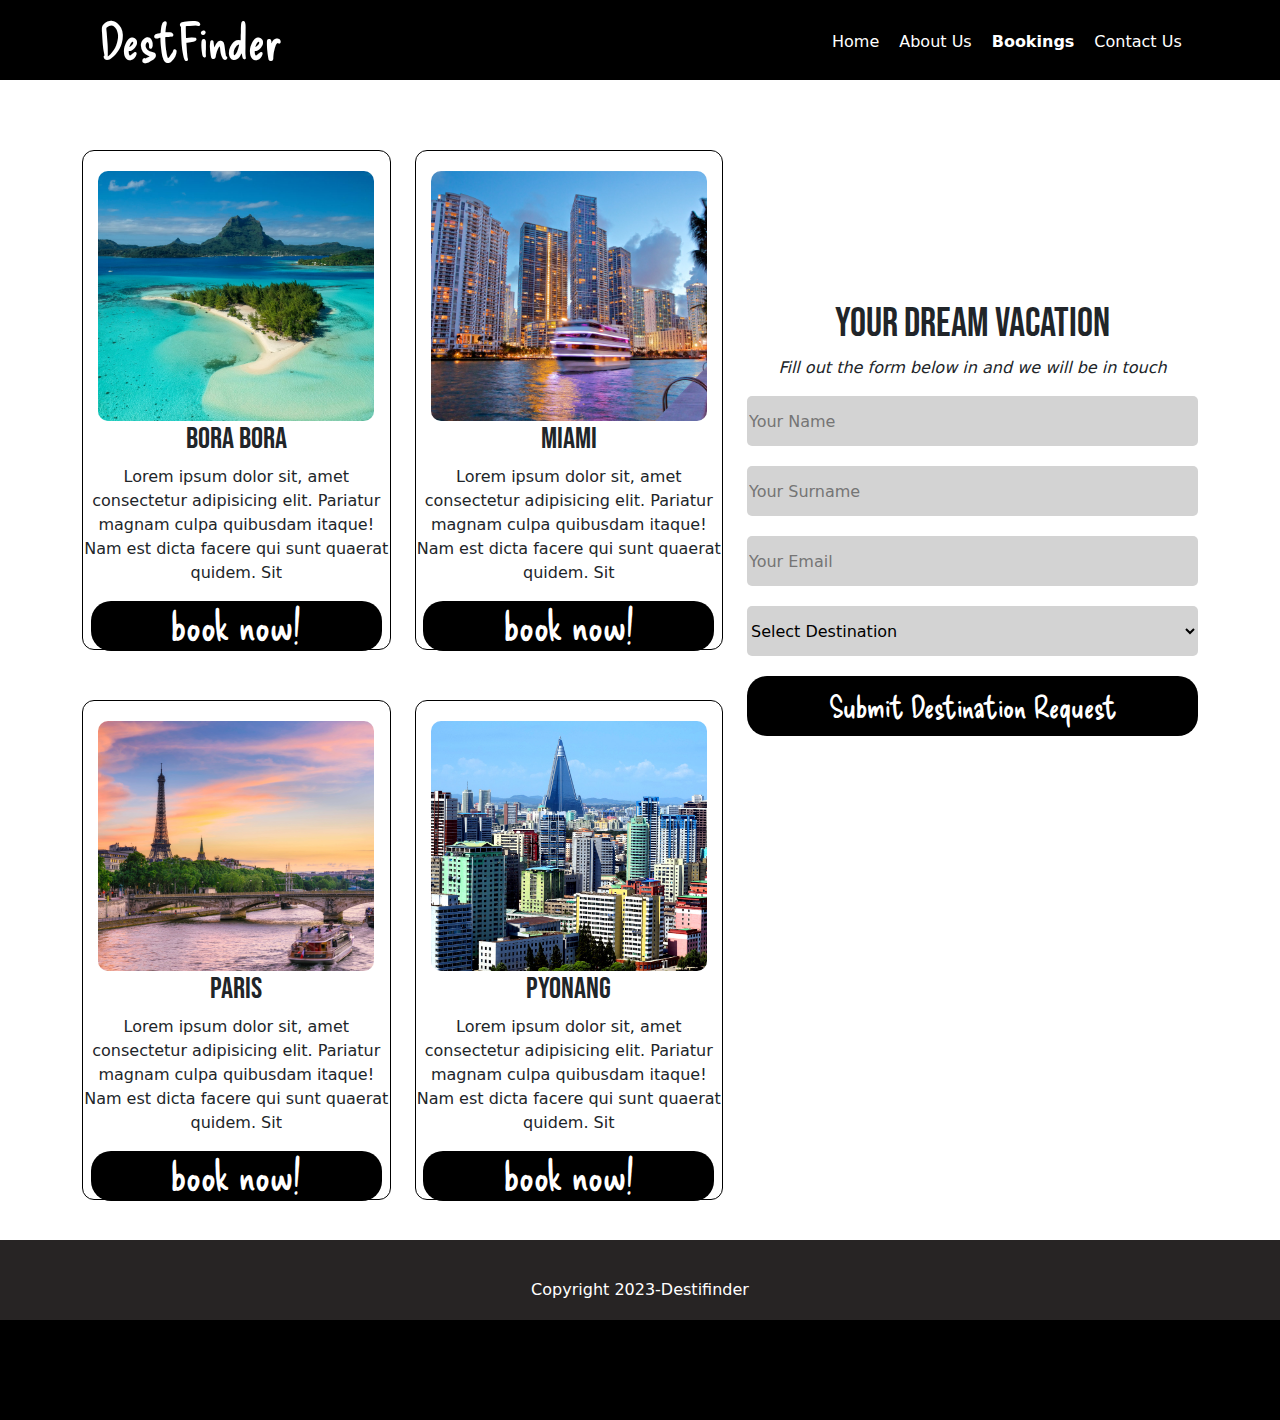
<file: index.html>
<!DOCTYPE html>
<html lang="en">
  <head>
    <meta charset="UTF-8" />
    <meta http-equiv="X-UA-Compatible" content="IE=edge" />
    <meta name="viewport" content="width=device-width, initial-scale=1.0" />
    <title>Booking page</title>
    <link rel="preconnect" href="https://fonts.googleapis.com">
<link rel="preconnect" href="https://fonts.gstatic.com" crossorigin>
<link href="https://fonts.googleapis.com/css2?family=Bebas+Neue&family=Delicious+Handrawn&display=swap" rel="stylesheet">

    <link
      rel="stylesheet"
      href="https://cdn.jsdelivr.net/npm/bootstrap@5.2.3/dist/css/bootstrap.min.css"
    />
    <link rel="stylesheet" href="css/main.css" />
  </head>
  <body>
    <div class="nav-color">
        <div class="logo">
            <h2>DestFinder</h2>
        </div>
        <div class="nav-con">
            <ul>
                <li>Home</li>
                <li>About Us</li>
                <li><strong>Bookings</strong> </li>
                <li>Contact Us</li>
            </ul>
        </div>
</div>
    <div class="container">
        <div class="row">
        <div class="col-7">
            <div class="row">
            <div class="col-6">
                <div class="book-box">
                    <div class="book-photo-1">
                        <div class="overlay">
                            <h2>4.7/5</h2>
                            <h3>User Rating</h3>
                        </div>
                    </div>
                    
                    <h2>Bora Bora</h2>
                    <p>Lorem ipsum dolor sit, amet consectetur adipisicing elit. Pariatur magnam culpa quibusdam itaque! Nam est dicta facere qui sunt quaerat quidem. Sit </p>
                    <div class="book-now-button">
                        <h1>book now!</h1> 
                    </div>
                </div>
            </div>
            <div class="col-6"><div class="book-box">
                    <div class="book-photo-2">
                        <div class="overlay">
                            <h2>4/5</h2>
                            <h3>User Rating</h3>
                        </div>
                    </div>
                    <h2>Miami</h2>
                    <p>Lorem ipsum dolor sit, amet consectetur adipisicing elit. Pariatur magnam culpa quibusdam itaque! Nam est dicta facere qui sunt quaerat quidem. Sit </p>
                    <div class="book-now-button">
                        <h1>book now!</h1> 
                    </div>
                </div></div>
            <div class="col-6">
                <div class="book-box">
                    <div class="book-photo-3">
                        <div class="overlay">
                            <h2>3/5</h2>
                            <h3>User Rating</h3>
                        </div>
                    </div>
                    <h2>Paris</h2>
                    <p>Lorem ipsum dolor sit, amet consectetur adipisicing elit. Pariatur magnam culpa quibusdam itaque! Nam est dicta facere qui sunt quaerat quidem. Sit</p>
                    <div class="book-now-button">
                        <h1>book now!</h1> 
                    </div>
                </div>
            </div>
            <div class="col-6">
                <div class="book-box">
                    <div class="book-photo-4">
                        <div class="overlay">
                            <h2>0/5</h2>
                            <h2>User Rating</h2>
                        </div>
                    </div>
                    <h2>Pyonang</h2>
                    <p>Lorem ipsum dolor sit, amet consectetur adipisicing elit. Pariatur magnam culpa quibusdam itaque! Nam est dicta facere qui sunt quaerat quidem. Sit</p>
                    <div class="book-now-button">
                        <h1>book now!</h1> 
                    </div>
                </div>
            </div>
            </div>
        </div>
        <div class="col-5">
            <div class="form-side">
            <h1>Your Dream Vacation</h1>
            <p><i>Fill out the form below in and we will be in touch</i> </p>
            <form>
                <input type="text" placeholder="Your Name" required>
                <input type="text" placeholder="Your Surname" required>
                <input type="email" placeholder="Your Email" required>
                <select required>
                    <option >Bora Bora</option>
                    <option >Miami</option>
                    <option >Pyonang</option>
                    <option >Paris France</option>
                    <option selected="selected">Select Destination</option>
                </select>
                <button type="submit">Submit Destination Request</button>
            </form>
        </div>
        </div>
        </div>
    </div>
    <footer><h2></h2>Copyright 2023-Destifinder</footer>
    <div class="bottom"></div>
  </body>
</html>
</file>
<file: css/main.css>
h1{
    
    font-family: 'Delicious Handrawn', cursive;

}
h2{
   font-family: 'Bebas Neue', cursive;
   font-size: 30px; 
}
.form-side h1{
    font-family: 'Bebas Neue', cursive;
}
.nav-color{
    background-color: black;
    height: 80px;
     width: 100%;
     color: white;
     margin-bottom: 20px;
}
.overlay{
    padding-top: 80px;
    width: 100%;
    height: 250px;
    background-color: rgba(0, 0, 0, 0.5);
    opacity: 0;
}
.overlay:hover{
    background-color: rgba(0, 0, 0, 0.5);
    opacity: 1;
}
.overlay h2,h3{
color:white;

}

.logo{
    float: left;
    margin-left: 100px;
    margin-top: 10px;
    

}
.logo h2{
font-family: 'Delicious Handrawn', cursive;
font-size: 50px;
}

.nav-con ul{
    list-style: none;
}

.nav-con{
   width: 500px;
   height: 60px ;
   float: right; 
   margin-top: 30px;
   
}
.nav-con ul{
    list-style: none;
}
.nav-con li{
    float: left;
    margin-left: 20px
}
.book-box{
    width: 100%;
    height: 500px;
    text-align: center;
    border: 1px solid black;
    margin-top: 50px;
    border-radius: 12px;
}

.book-photo-1{
    background-image: url(../assets/bora-bora.jpg);
    background-position: center;
    margin: 0 auto;
    width: 90%;
    height: 250px;
    margin-top: 20px;
    border-radius: 10px;
    background-size: cover;
}
.book-photo-2{
    background-image: url(../assets/miami.jpg);
    background-position: center;
    margin: 0 auto;
    width: 90%;
    height: 250px;
    margin-top: 20px;
    border-radius: 10px;
    background-size: cover;
}
.book-photo-3{
    background-image: url(../assets/paris.jpg);
    background-position: center;
    margin: 0 auto;
    width: 90%;
    height: 250px;
    margin-top: 20px;
    border-radius: 10px;
    background-size: cover;
}
.book-photo-4{
    background-image: url(../assets/pyongyang.jpg);
    background-position: center;
    margin: 0 auto;
    width: 90%;
    height: 250px;
    margin-top: 20px;
    border-radius: 10px;
    background-size: cover;
}
.book-now-button{
    color: white;
    background-color: black;
    text-align: center;
    margin: 0 auto;
    width: 95%;
    border-radius: 20px;

    height: 50px;
}
input{
    margin: 0 auto;
    width: 100%;
    height: 50px;
    border-radius: 5px;
    background-color: lightgrey;
    margin-bottom: 20px;
    border:none
}
.form-side h1,p{
text-align: center;
}
select{
   width: 100%;
    height: 50px;
    border-radius: 5px;
    background-color: lightgrey;
    margin-bottom: 20px;
    border:none
}
.form-side{
    width: 100%;
    padding-top: 200px;
}

footer{
    color: white;
    width: 100%;
    height: 80px;
    background-color: rgb(39, 36, 36);
    text-align: center;
    padding-top: 30px;
    margin-top: 40px
}
.book-now-button:hover{
    color: black;
    background-color: white;
    border: 2px solid black
}
.bottom{
    width:100%;
    height: 100px;
    background-color: black;
}
button{
    width: 100%;
    border: none;
    height: 60px;
    color: white;
    background-color: black;
    border-radius: 20px;
    font-family: 'Delicious Handrawn', cursive;
    font-size: 30px;
}
button:hover{
color: black;
    background-color: white;
    border: 2px solid black
}
</file>
